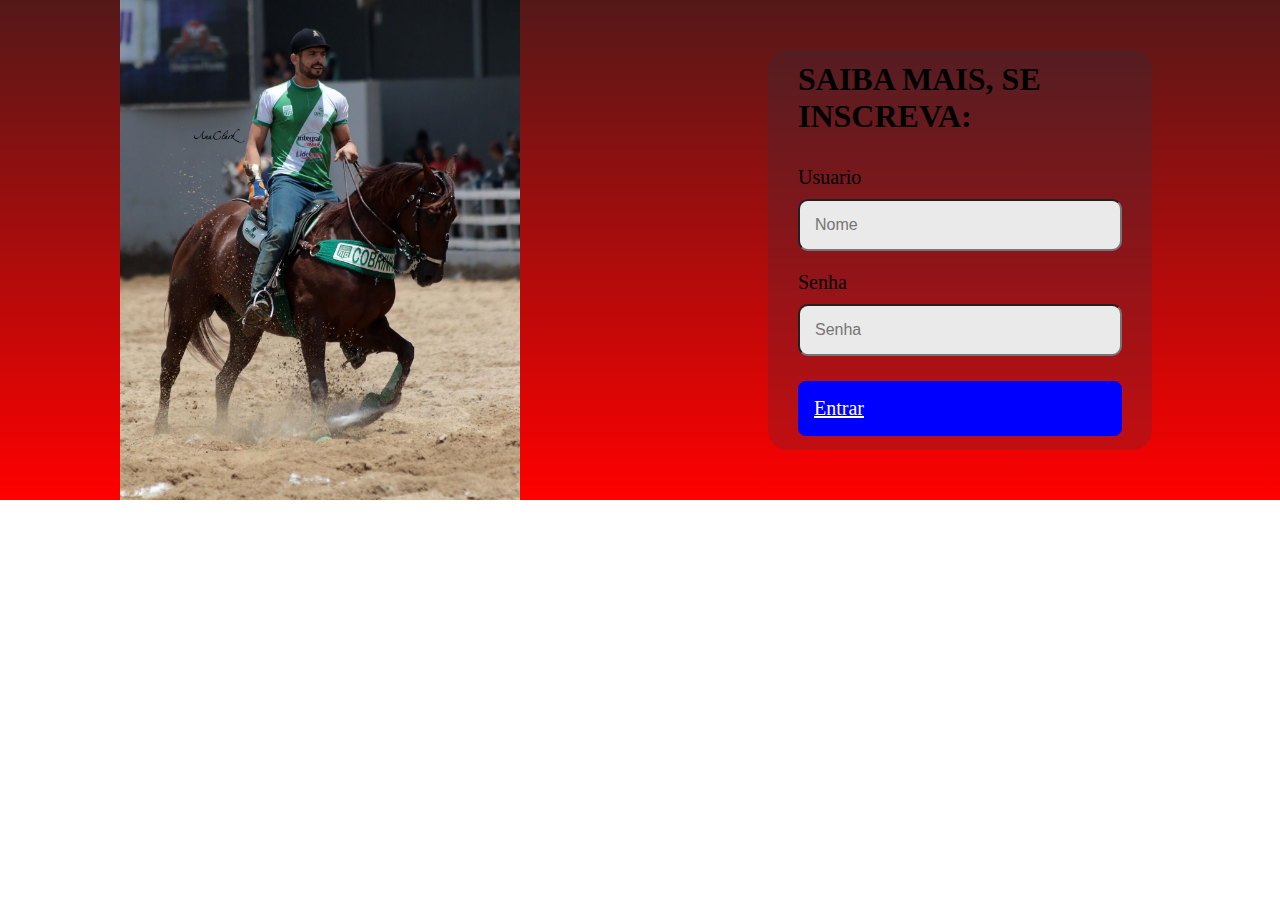
<file: index.html>
<!DOCTYPE html>
<html lang="en">

<head>
  <meta charset="UTF-8">
  <meta name="viewport" content="width=device-width, initial-scale=1.0">
  <title>Document</title>
  <link rel="stylesheet" href="styler.css">
</head>

<body>
  <div class="conteiner">
    <div class="esquerda">
      <img src="nathan.jpg" alt="">
      <h1></h1>
    </div>
    <div class="direita">
      <div class="card-login">
        <h1>SAIBA MAIS, SE INSCREVA:</h1>
        <div class="nome">
          <label for="Usuario">Usuario </label>
          <input type="text" name="nome" placeholder="Nome">
        </div>
        <div class="senha">
          <label for="senha"> Senha </label>
          <input type="password" name="senha" placeholder="Senha">
        </div>
        <a class="botao" href="trabalho.html">Entrar</a>
      </div>
    </div>
  </div>

</body>

</html>
</file>
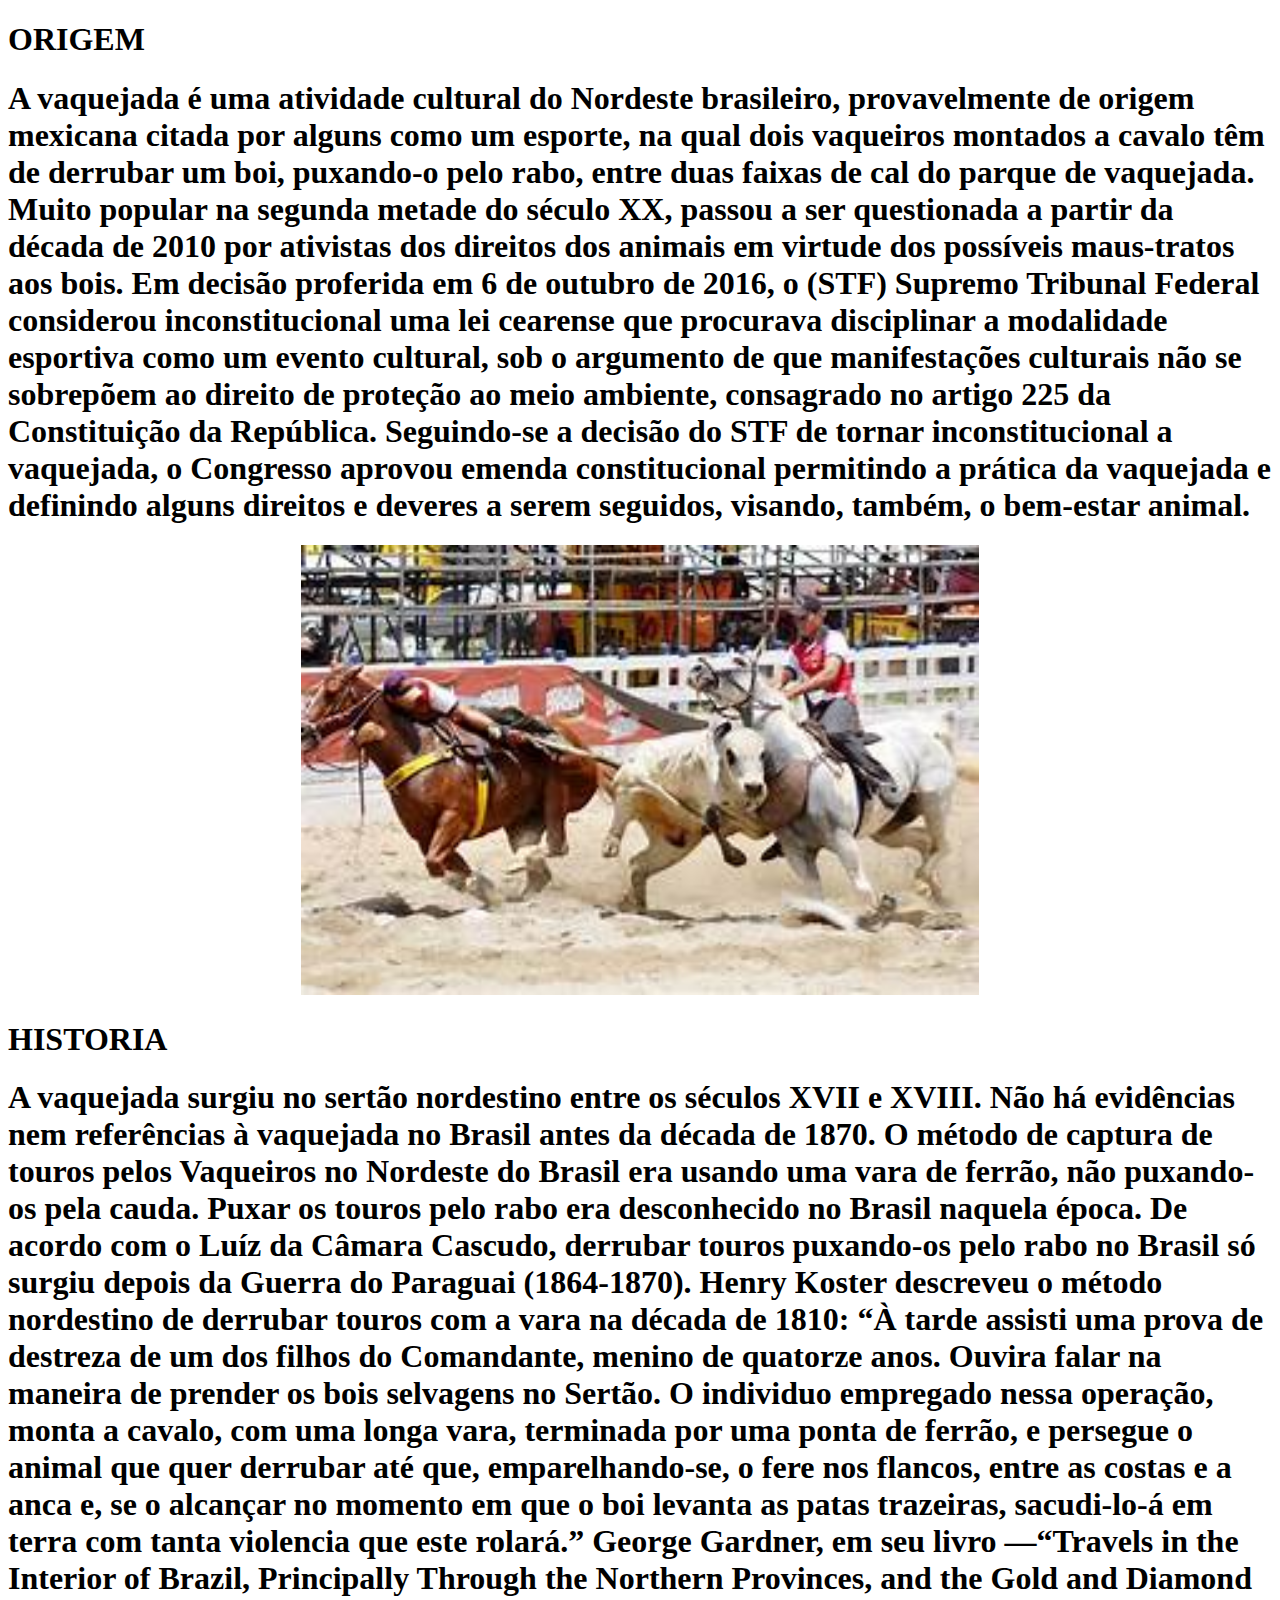
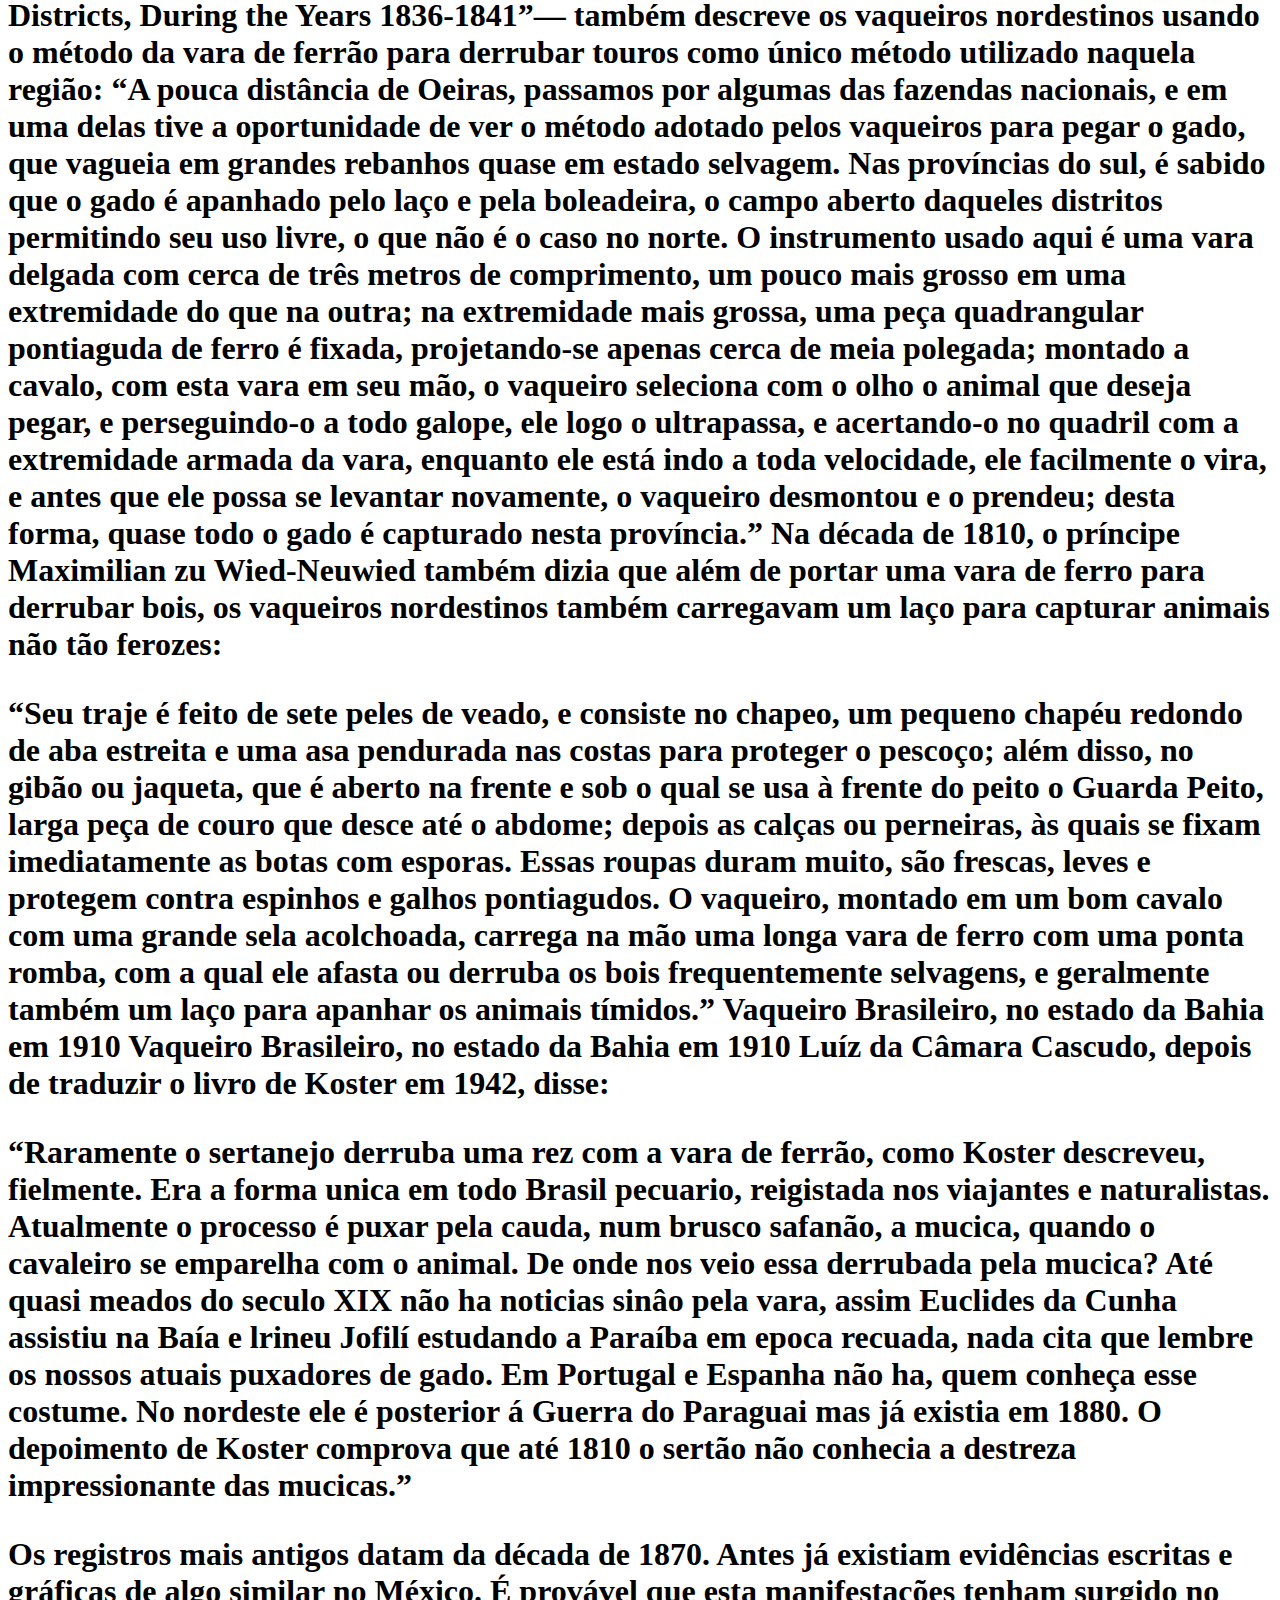
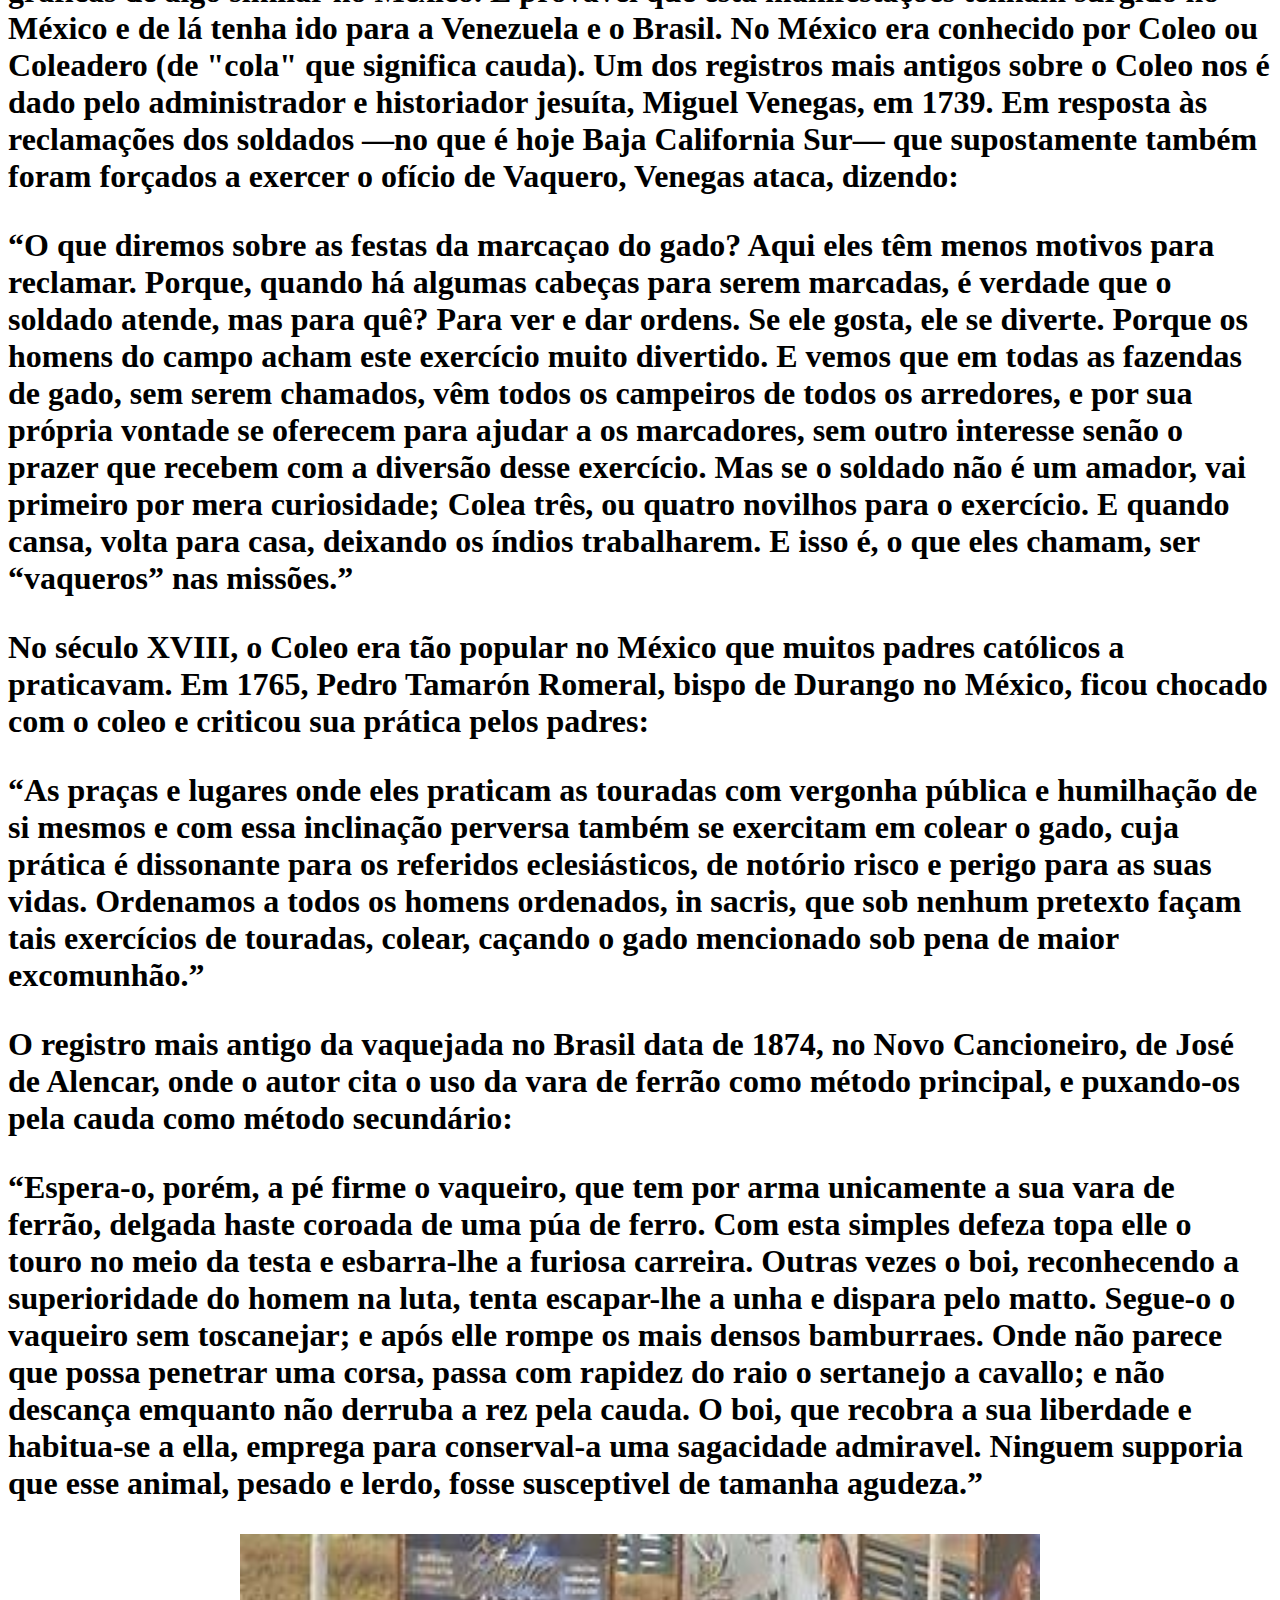
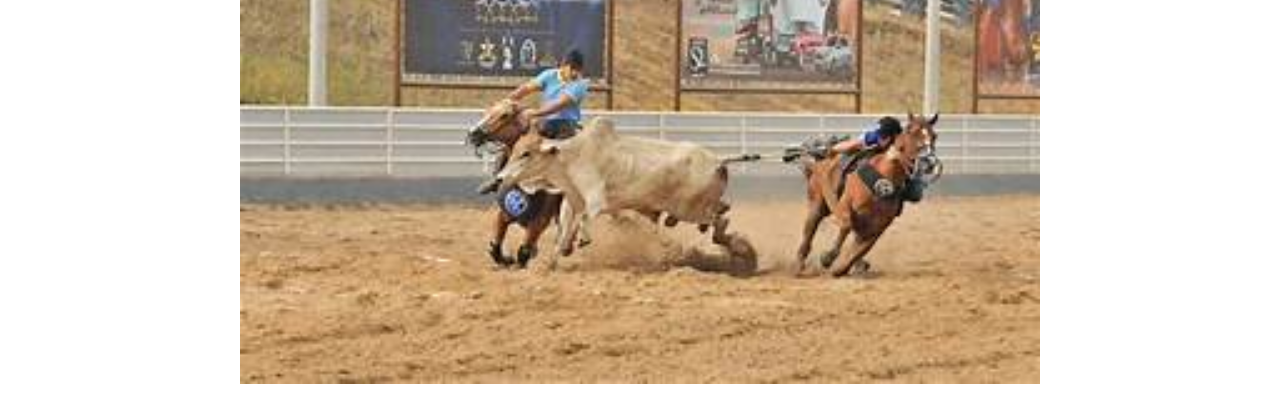
<file: trabalho.html>
<!DOCTYPE html>
 <html lang="en">
 <head>
    <meta charset="UTF-8">
    <meta name="viewport" content="width=device-width, initial-scale=1.0">
    <title>Document</title>
    <link rel="stylesheet" href="estilo.css">
 </head>
 <body>
    <div>
        <h1>ORIGEM</h1>
    <h1>A vaquejada é uma atividade cultural do Nordeste brasileiro, provavelmente de origem mexicana citada por alguns como um esporte, na qual dois vaqueiros montados a cavalo têm de derrubar um boi, puxando-o pelo rabo, entre duas faixas de cal do parque de vaquejada. Muito popular na segunda metade do século XX, passou a ser questionada a partir da década de 2010 por ativistas dos direitos dos animais em virtude dos possíveis maus-tratos aos bois.

        Em decisão proferida em 6 de outubro de 2016, o (STF) Supremo Tribunal Federal considerou inconstitucional uma lei cearense que procurava disciplinar a modalidade esportiva como um evento cultural, sob o argumento de que manifestações culturais não se sobrepõem ao direito de proteção ao meio ambiente, consagrado no artigo 225 da Constituição da República.
        
        Seguindo-se a decisão do STF de tornar inconstitucional a vaquejada, o Congresso aprovou emenda constitucional permitindo a prática da vaquejada e definindo alguns direitos e deveres a serem seguidos, visando, também, o bem-estar animal.</h1>
    </div>
    <div class="kaue">
    <img src="cvl.jpg" alt="">
    </div>
    <div>
        <h1>HISTORIA</h1>
        <h1>
            A vaquejada surgiu no sertão nordestino entre os séculos XVII e XVIII.

            Não há evidências nem referências à vaquejada no Brasil antes da década de 1870. O método de captura de touros pelos Vaqueiros no Nordeste do Brasil era usando uma vara de ferrão, não puxando-os pela cauda. Puxar os touros pelo rabo era desconhecido no Brasil naquela época. De acordo com o Luíz da Câmara Cascudo, derrubar touros puxando-os pelo rabo no Brasil só surgiu depois da Guerra do Paraguai (1864-1870). Henry Koster descreveu o método nordestino de derrubar touros com a vara na década de 1810:
            “À tarde assisti uma prova de destreza de um dos filhos do Comandante, menino de quatorze anos. Ouvira falar na maneira de prender os bois selvagens no Sertão. O individuo empregado nessa operação, monta a cavalo, com uma longa vara, terminada por uma ponta de ferrão, e persegue o animal que quer derrubar até que, emparelhando-se, o fere nos flancos, entre as costas e a anca e, se o alcançar no momento em que o boi levanta as patas trazeiras, sacudi-lo-á em terra com tanta violencia que este rolará.”
            George Gardner, em seu livro —“Travels in the Interior of Brazil, Principally Through the Northern Provinces, and the Gold and Diamond Districts, During the Years 1836-1841”— também descreve os vaqueiros nordestinos usando o método da vara de ferrão para derrubar touros como único método utilizado naquela região:
            “A pouca distância de Oeiras, passamos por algumas das fazendas nacionais, e em uma delas tive a oportunidade de ver o método adotado pelos vaqueiros para pegar o gado, que vagueia em grandes rebanhos quase em estado selvagem. Nas províncias do sul, é sabido que o gado é apanhado pelo laço e pela boleadeira, o campo aberto daqueles distritos permitindo seu uso livre, o que não é o caso no norte. O instrumento usado aqui é uma vara delgada com cerca de três metros de comprimento, um pouco mais grosso em uma extremidade do que na outra; na extremidade mais grossa, uma peça quadrangular pontiaguda de ferro é fixada, projetando-se apenas cerca de meia polegada; montado a cavalo, com esta vara em seu mão, o vaqueiro seleciona com o olho o animal que deseja pegar, e perseguindo-o a todo galope, ele logo o ultrapassa, e acertando-o no quadril com a extremidade armada da vara, enquanto ele está indo a toda velocidade, ele facilmente o vira, e antes que ele possa se levantar novamente, o vaqueiro desmontou e o prendeu; desta forma, quase todo o gado é capturado nesta província.”
            Na década de 1810, o príncipe Maximilian zu Wied-Neuwied também dizia que além de portar uma vara de ferro para derrubar bois, os vaqueiros nordestinos também carregavam um laço para capturar animais não tão ferozes:
            <P>
            “Seu traje é feito de sete peles de veado, e consiste no chapeo, um pequeno chapéu redondo de aba estreita e uma asa pendurada nas costas para proteger o pescoço; além disso, no gibão ou jaqueta, que é aberto na frente e sob o qual se usa à frente do peito o Guarda Peito, larga peça de couro que desce até o abdome; depois as calças ou perneiras, às quais se fixam imediatamente as botas com esporas. Essas roupas duram muito, são frescas, leves e protegem contra espinhos e galhos pontiagudos. O vaqueiro, montado em um bom cavalo com uma grande sela acolchoada, carrega na mão uma longa vara de ferro com uma ponta romba, com a qual ele afasta ou derruba os bois frequentemente selvagens, e geralmente também um laço para apanhar os animais tímidos.”
            Vaqueiro Brasileiro, no estado da Bahia em 1910
            Vaqueiro Brasileiro, no estado da Bahia em 1910
            Luíz da Câmara Cascudo, depois de traduzir o livro de Koster em 1942, disse:
            </P>
            “Raramente o sertanejo derruba uma rez com a vara de ferrão, como Koster descreveu, fielmente. Era a forma unica em todo Brasil pecuario, reigistada nos viajantes e naturalistas. Atualmente o processo é puxar pela cauda, num brusco safanão, a mucica, quando o cavaleiro se emparelha com o animal. De onde nos veio essa derrubada pela mucica? Até quasi meados do seculo XIX não ha noticias sinâo pela vara, assim Euclides da Cunha assistiu na Baía e lrineu Jofilí estudando a Paraíba em epoca recuada, nada cita que lembre os nossos atuais puxadores de gado. Em Portugal e Espanha não ha, quem conheça esse costume. No nordeste ele é posterior á Guerra do Paraguai mas já existia em 1880. O depoimento de Koster comprova que até 1810 o sertão não conhecia a destreza impressionante das mucicas.”
            <P>
            Os registros mais antigos datam da década de 1870. Antes já existiam evidências escritas e gráficas de algo similar no México. É provável que esta manifestações tenham surgido no México e de lá tenha ido para a Venezuela e o Brasil. No México era conhecido por Coleo ou Coleadero (de "cola" que significa cauda). Um dos registros mais antigos sobre o Coleo nos é dado pelo administrador e historiador jesuíta, Miguel Venegas, em 1739. Em resposta às reclamações dos soldados —no que é hoje Baja California Sur— que supostamente também foram forçados a exercer o ofício de Vaquero, Venegas ataca, dizendo:
            </P>
            “O que diremos sobre as festas da marcaçao do gado? Aqui eles têm menos motivos para reclamar. Porque, quando há algumas cabeças para serem marcadas, é verdade que o soldado atende, mas para quê? Para ver e dar ordens. Se ele gosta, ele se diverte. Porque os homens do campo acham este exercício muito divertido. E vemos que em todas as fazendas de gado, sem serem chamados, vêm todos os campeiros de todos os arredores, e por sua própria vontade se oferecem para ajudar a os marcadores, sem outro interesse senão o prazer que recebem com a diversão desse exercício. Mas se o soldado não é um amador, vai primeiro por mera curiosidade; Colea três, ou quatro novilhos para o exercício. E quando cansa, volta para casa, deixando os índios trabalharem. E isso é, o que eles chamam, ser “vaqueros” nas missões.”
            <P>
            No século XVIII, o Coleo era tão popular no México que muitos padres católicos a praticavam. Em 1765, Pedro Tamarón Romeral, bispo de Durango no México, ficou chocado com o coleo e criticou sua prática pelos padres:
           <P>
            “As praças e lugares onde eles praticam as touradas com vergonha pública e humilhação de si mesmos e com essa inclinação perversa também se exercitam em colear o gado, cuja prática é dissonante para os referidos eclesiásticos, de notório risco e perigo para as suas vidas. Ordenamos a todos os homens ordenados, in sacris, que sob nenhum pretexto façam tais exercícios de touradas, colear, caçando o gado mencionado sob pena de maior excomunhão.”
           </P>
            O registro mais antigo da vaquejada no Brasil data de 1874, no Novo Cancioneiro, de José de Alencar, onde o autor cita o uso da vara de ferrão como método principal, e puxando-os pela cauda como método secundário:
            <P>
            “Espera-o, porém, a pé firme o vaqueiro, que tem por arma unicamente a sua vara de ferrão, delgada haste coroada de uma púa de ferro. Com esta simples defeza topa elle o touro no meio da testa e esbarra-lhe a furiosa carreira. Outras vezes o boi, reconhecendo a superioridade do homem na luta, tenta escapar-lhe a unha e dispara pelo matto. Segue-o o vaqueiro sem toscanejar; e após elle rompe os mais densos bamburraes. Onde não parece que possa penetrar uma corsa, passa com rapidez do raio o sertanejo a cavallo; e não descança emquanto não derruba a rez pela cauda. O boi, que recobra a sua liberdade e habitua-se a ella, emprega para conserval-a uma sagacidade admiravel. Ninguem supporia que esse animal, pesado e lerdo, fosse susceptivel de tamanha agudeza.”
            </P>
        </h1>
    </div>
    <div class="kaue2">
        <img src="cvl2.jpg" alt="">
    </div>
    <a class="" href="index.html"></a>
 </body>
 </html>
</file>
<file: styler.css>
*{
  box-sizing: border-box; 
}
  body{
  margin: 0;
 }
 .nome{
  width: 100%;
  display: flex;
  flex-direction: column;
  align-items: flex-start;
  justify-content: center;
  }
  .nome input{
    width: 100%;
    border-radius: 10px;
    padding: 15px;
    background: rgb(234, 234, 234);
    font-size: 12pt;
    }
.nome label{
  font-size: 15pt;
  color: rgb(1, 1, 7);
  margin-top: 10px;
  margin-bottom: 10px;
  }
  .senha{
  margin-top: 10px;
  width: 100%;
  display: flex;
  flex-direction: column;
  align-items: flex-start;
  justify-content: center;
  }
  .senha input{
  width: 100%;
  border-radius: 10px;
  padding: 15px;
  background: rgb(234, 234, 234);
  font-size: 12pt;
  }
  .senha label{
    font-size: 15pt;
    color: rgb(1, 1, 7);
    margin-top: 10px;
    margin-bottom: 10px;
  }
  .botao{
    width: 100%;
    padding: 16px;
    margin: 25px;
    border-radius: 8px;
    color: white;
    background: blue;
    font-size: 15pt;
    }
    .conteiner{
      background: linear-gradient(rgb(84, 24, 24),red);
      display: flex;
      width: 100%;
      height: 500px;
      justify-content: center;
      align-items: center;
      }
      .esquerda{
      width: 50%;
      height: 500px;
      display: flex;
      justify-content: center;
      align-items: center;
      }
      .direita{
      width: 50%;
      height: 500px;
      display: flex;
      justify-content: center;
      align-items: center;
      }
      .card-login{
      width: 60%;
      height: 400px;
      display: flex;
      justify-content: center;
      align-items: center;
      flex-direction: column;
      padding: 30px;
      background: rgba(15, 59, 84, 0.197);border-radius: 20px;
      }
.esquerda img{
  height: 100%;
}
</file>
<file: estilo.css>
img{height:450px}
.kaue{text-align:center}
.kaue2{text-align:center}
</file>
